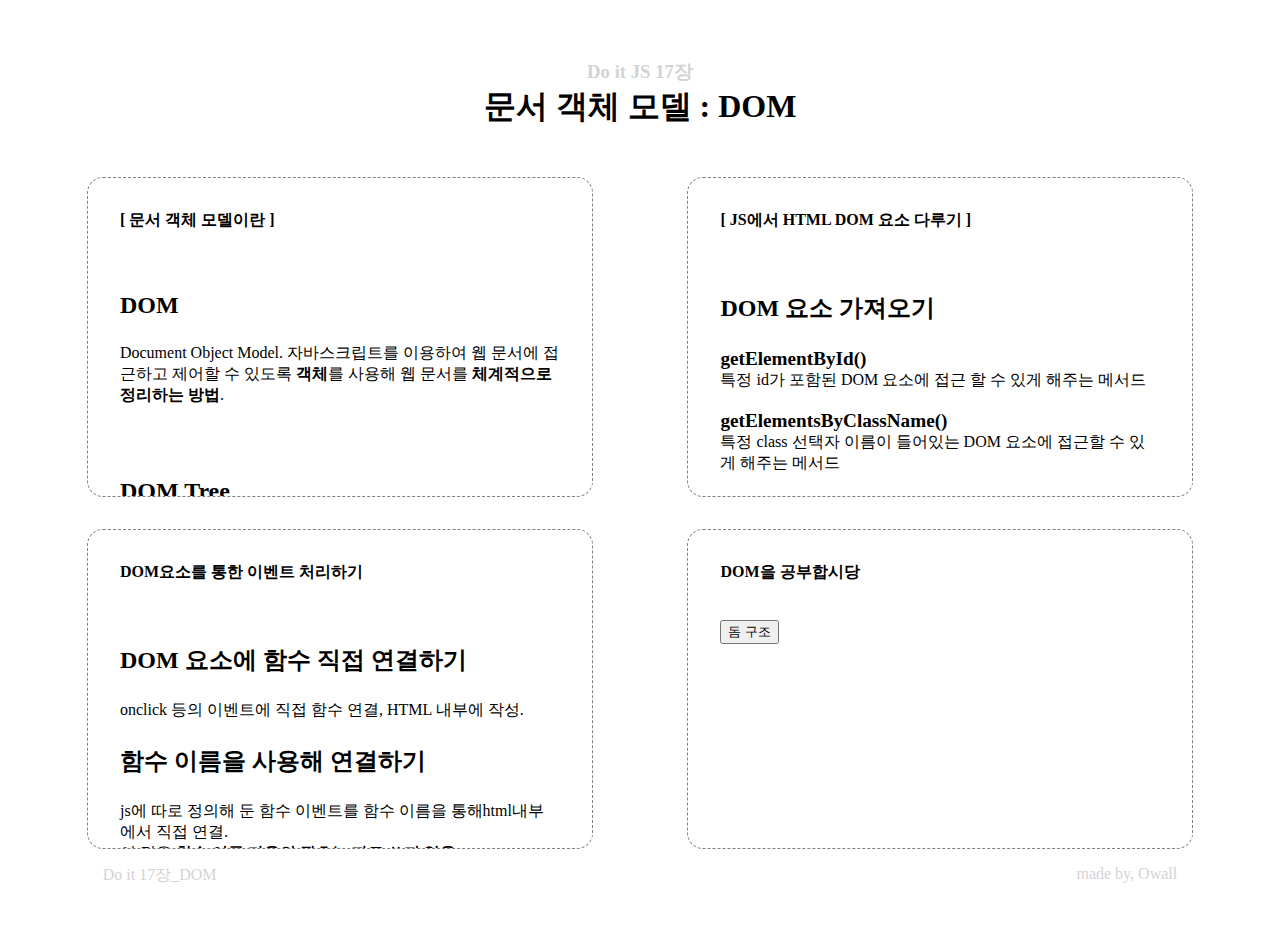
<file: index.html>
<!DOCTYPE html>
<html lang="en">
<head>
  <meta charset="UTF-8">
  <meta http-equiv="X-UA-Compatible" content="IE=edge">
  <meta name="viewport" content="width=device-width, initial-scale=1.0">
  <title>Do it JS 17장, "DOM" 🔥</title>
  <link rel="stylesheet" href="CSS/index.css">
</head>
<body>
  <header>
    <h3>Do it JS 17장</h3>
    <h1>문서 객체 모델 : DOM</h1>
  </header>
  <section>
    <arcitcle id="article1" class="article">
      <h4>[ 문서 객체 모델이란 ]</h4>
      <div class="box">
        <p class="title">DOM</p>
        <p>Document Object Model. 자바스크립트를 이용하여 웹 문서에 접근하고 제어할 수 있도록 <strong>객체</strong>를 사용해 웹 문서를 <strong>체계적으로 정리하는 방법</strong>.</p>
      </div>
      <div class="box">
        <p class="title">DOM Tree</p>
        <p>HTML의 구조를 트리같은 형태로 그려 나타낸 것. DOM 구조 라고도 한다.</p>
        <img src="IMG/domtree.png">
        <p>노드 : DOM트리에서 가지가 갈라져 나간 항목</p>
        <p>노드의 종류 :
          <ul class="ul">
            <li>관계별 : 루트, 부모, 자식, 형제 노드</li>
            <li>특성별 : 요소, 텍스트, 속성, 주석</li>
          </ul>
        </p>
        <p>DOM Tree 기본 원칙 :
          <ul class="ul">
            <li>모든 HTML 태그는 <strong>element(요소)</strong>노드이다.</li>
            <li>HTML 태그에서 사용하는 텍스트 내용은 자식 노드인 <strong>text(텍스트)노드</strong>이다.</li>
            <li>HTML 태그에 있는 속성은 자식 노드인 <strong>attribute(속성)노드</strong>이다.</li>
            <li>주석은 <strong>comment(주석)노드</strong>이다.</li>
          </ul>
        </p>
        <p>DOM 구조가 중요한 이유 :<br>
        DOM 구조를 머릿속으로 그릴 수 있어야 자바스크립트를 통해 원하는 객체에 접근하여 수정할 수 있기 때문!</p>
      </div>
    </arcitcle>
    <article id="article2" class="article">
      <h4>[ JS에서 HTML DOM 요소 다루기 ]</h4>
      <div class="box">
        <p class="title">DOM 요소 가져오기</p>
        <p class="name">getElementById()</p>
        <p class="explains">특정 id가 포함된 DOM 요소에 접근 할 수 있게 해주는 메서드</p>
        <p class="name">getElementsByClassName()</p>
        <p class="explains">특정 class 선택자 이름이 들어있는 DOM 요소에 접근할 수 있게 해주는 메서드</p>
        <p class="name">getElementsByTagName()</p>
        <p class="explains">tag명을 사용하여 DOM요소에 접근할 수 있는 메서드</p><br>
        <p class="name">querySelector(선택자)</p>
        <p class="explains">반환값이 하나인 노드에 접근할 수 있는 메서드</p>
        <p class="name">querySelectorAll(선택자 || 태그)</p>
        <p class="explains">반환값이 여러개인 노드에 접근할 수 있는 메서드</p>
      </div>
      <div class="box">
        <p class="title">HTML DOM 요소의 내용 수정하기</p>
        <p class="name">innerText</p>
        <p class="explains">DOM 요소의 텍스트 내용 표시</p>
        <p class="name">innerHTML</p>
        <p class="explains">DOM 요소의 텍스트, <strong><u>태그까지</u></strong> 반영하여 표시!</p>
      </div>
      <div class="box">
        <p class="title">HTML DOM 요소의 속성 수정하기</p>
        <p class="name">getAttribute("속성명")</p>
        <p class="explains">DOM요소의 속성에 접근하는 메서드.</p>
        <p class="name">setAttribute("속성명", "값")</p>
        <p class="explains">DOM요소의 속성 추가 및 변경할 수 있는 메서드.</p>
      </div>
    </article>
    <article id="article3" class="article">
      <h4>DOM요소를 통한 이벤트 처리하기</h4>
      <div class="box">
        <p class="title">DOM 요소에 함수 직접 연결하기</p>
        <p class="explains">onclick 등의 이벤트에 직접 함수 연결, HTML 내부에 작성.</p>
        <p class="title">함수 이름을 사용해 연결하기</p>
        <p class="explains">js에 따로 정의해 둔 함수 이벤트를 함수 이름을 통해html내부에서 직접 연결.<br>
        이 경우 <strong><u>함수 이름 다음의 괄호는 따로 쓰지 않음.</u></strong></p>
        <p class="title">addEventListener()이용하기</p>
        <p class="explains">addEventListener(이벤트, 함수, 캡처 여부);</p>
      </div>
    </article>
    <article id="article4" class="article">
      <h4>DOM을 공부합시당</h4>
      <div class="box">
        <button onclick="addDomTree()">돔 구조</button>
      </div>
    </article>
  </section>
  <footer>
    <span>Do it 17장_DOM</span>
    <span>made by, Owall</span>
  </footer>
  <script src="JS/index.js"></script>
</body>
</html>
</file>
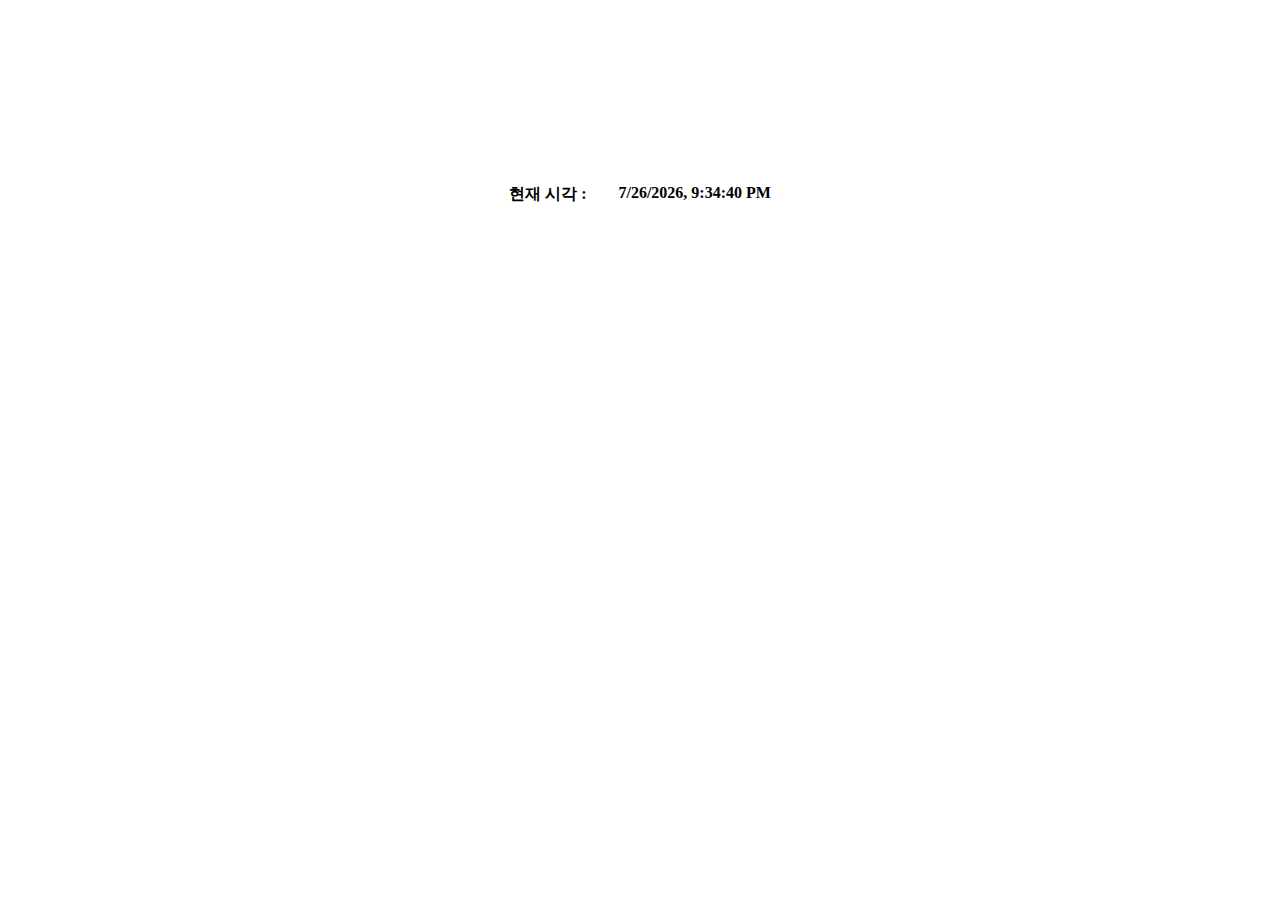
<file: popup.html>
<!DOCTYPE html>
<html lang="en">
<head>
  <meta charset="UTF-8">
  <meta http-equiv="X-UA-Compatible" content="IE=edge">
  <meta name="viewport" content="width=device-width, initial-scale=1.0">
  <title>POP UP</title>
  <link rel="stylesheet" href="CSS/popup.css">
</head>
<body>
  <span>현재 시각 :</span>
  <span class="time-box"></span>
  <script src="JS/popup.js"></script>
</body>
</html>
</file>
<file: CSS/index.css>
* {
  box-sizing: border-box;
}
body {
  display: flex;
  flex-direction: column;
  align-items: center;
  padding-bottom: 3rem;
}
header {
  padding: 2rem;
  text-align: center;
}
h3 {
  margin-bottom: 0;
  color: lightgray;
}
h1 {
  margin: 0;
}
section {
  display: flex;
  flex-wrap: wrap;
  justify-content: space-evenly;
}
.article {
  width: 40%;
  height: 20rem;
  margin: 1rem;
  padding: 2rem;
  border: 1px dashed gray;
  border-radius: 1rem;
  overflow: auto;
}
.article h4 {
  margin-top: 0;
}
.box {
  padding: 1rem 0;
}
.box img {
  width: 100%;
}
.box .title {
  font-size: 1.5rem;
  font-weight: 900;
}
.box .ul {
  list-style: none;
  margin-top: 0.3rem;
  padding: 0;
  font-size: 0.9rem;
}
.box .name {
  margin-bottom: 0rem;
  font-size: 1.2rem;
  font-weight: 700;
}
.box .explains {
  margin: 0;
}

footer {
  display: flex;
  justify-content: space-between;
  width: 85%;
  color: lightgray;
}
</file>
<file: CSS/popup.css>
* {
  box-sizing: border-box;
}
body {
  display: flex;
  justify-content: center;
  padding: 10rem;
  font-size: 1rem;
  font-weight: 900;
}
span {
  padding: 1rem;
}
</file>
